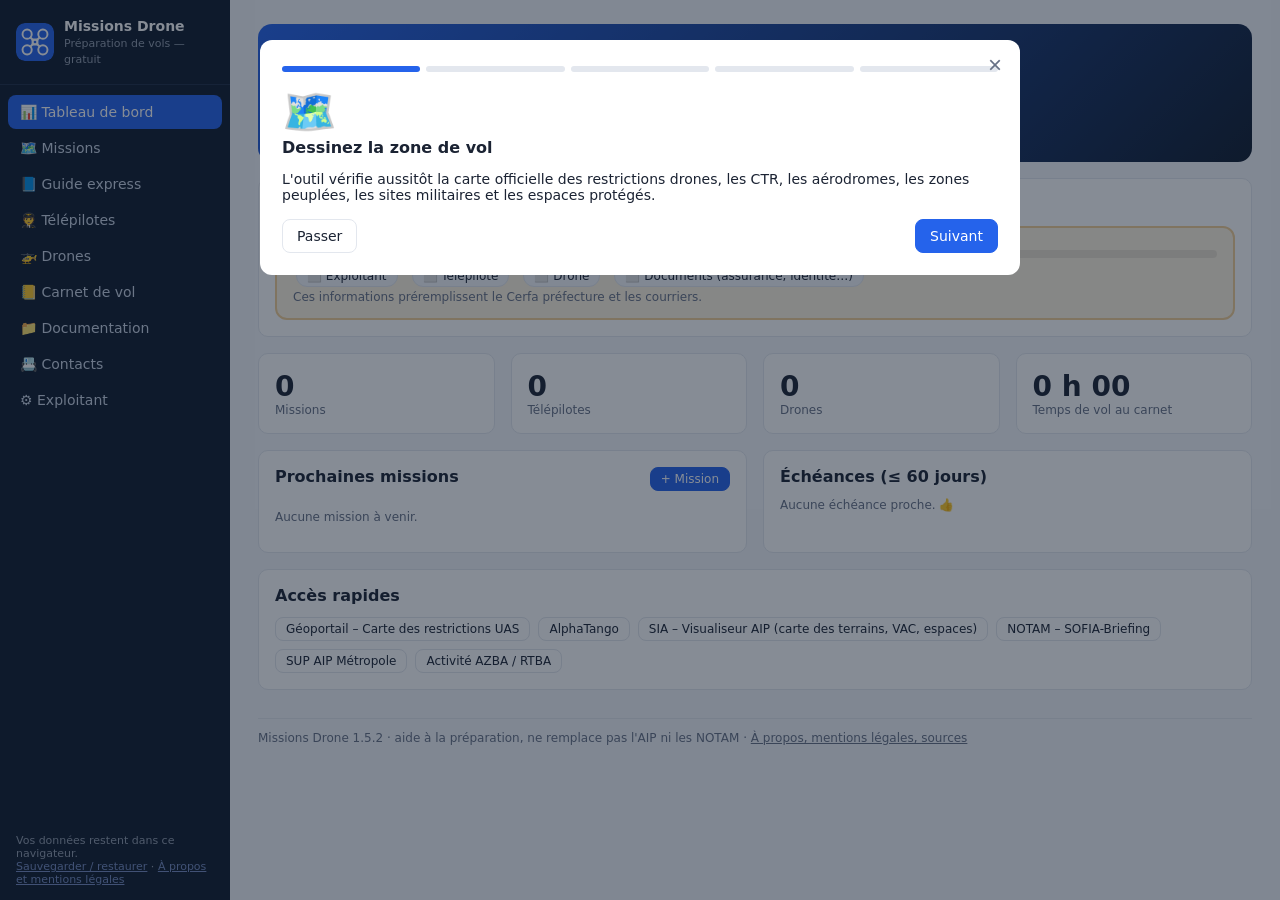
<file: index.html>
<!doctype html>
<html lang="fr">
<head>
<meta charset="utf-8">
<meta name="viewport" content="width=device-width, initial-scale=1, viewport-fit=cover">
<title>Missions Drone – Préparation de vols drone gratuite</title>
<meta name="description" content="Préparez vos vols de drone gratuitement : zones de restriction, CTR, contraintes réglementaires, déclaration préfecture Cerfa 15476*04 préremplie, courriers aux organismes, carnet de vol.">
<meta name="theme-color" content="#2563eb">
<meta property="og:title" content="Missions Drone – Préparation de vols drone gratuite">
<meta property="og:description" content="Contraintes réglementaires, CTR, Cerfa préfecture prérempli et courriers aux organismes, sans abonnement.">
<meta property="og:image" content="icons/icon-512.png">
<meta property="og:type" content="website">
<meta property="og:url" content="https://missionsdrone.com/">
<link rel="canonical" href="https://missionsdrone.com/">
<link rel="icon" href="icons/icon.svg" type="image/svg+xml">
<link rel="apple-touch-icon" href="icons/icon-192.png">
<link rel="manifest" href="manifest.webmanifest">
<link rel="stylesheet" href="lib/leaflet/leaflet.css">
<link rel="stylesheet" href="lib/geoman/leaflet-geoman.css">
<link rel="stylesheet" href="css/style.css">
</head>
<body>
<a class="skip" href="#view">Aller au contenu</a>
<aside class="sidebar" aria-label="Navigation principale">
  <div class="brand"><img class="logo" src="icons/icon.svg" alt=""><div><b data-app-name>Missions Drone</b><small>Préparation de vols — gratuit</small></div></div>
  <nav id="nav">
    <a href="#/dashboard" data-route="dashboard">📊 Tableau de bord</a>
    <a href="#/missions" data-route="missions">🗺️ Missions</a>
    <a href="#/guide" data-route="guide">📘 Guide express</a>
    <a href="#/pilots" data-route="pilots">🧑‍✈️ Télépilotes</a>
    <a href="#/drones" data-route="drones">🚁 Drones</a>
    <a href="#/logbook" data-route="logbook">📒 Carnet de vol</a>
    <a href="#/docs" data-route="docs">📁 Documentation</a>
    <a href="#/contacts" data-route="contacts">📇 Contacts</a>
    <a href="#/settings" data-route="settings">⚙️ Exploitant</a>
  </nav>
  <div class="sidebar-foot">Vos données restent dans ce navigateur.<br><a href="#/settings">Sauvegarder / restaurer</a> · <a href="#/about">À propos et mentions légales</a></div>
</aside>
<button class="menu-btn" id="menuBtn" aria-label="Ouvrir le menu">☰</button>
<main id="view" tabindex="-1"></main>
<div id="modal" class="modal hidden" role="dialog" aria-modal="true"><div class="modal-box"><button class="modal-close" id="modalClose" aria-label="Fermer">×</button><div id="modalBody"></div></div></div>
<div id="toast" class="toast hidden" role="status" aria-live="polite"></div>
<noscript><p style="padding:20px">Ce site nécessite JavaScript.</p></noscript>

<script src="lib/leaflet/leaflet.js"></script>
<script src="lib/geoman/leaflet-geoman.js"></script>
<script src="lib/turf.min.js"></script>
<script src="lib/pdf-lib.min.js"></script>
<script src="js/config.js"></script>
<script src="js/store.js"></script>
<script src="js/ui.js"></script>
<script src="js/fleet.js"></script>
<script src="js/regulation.js"></script>
<script src="js/documents.js"></script>
<script src="js/cerfa.js"></script>
<script src="js/mission.js"></script>
<script src="js/logbook.js"></script>
<script src="js/guide.js"></script>
<script src="js/about.js"></script>
<script src="js/onboarding.js"></script>
<script src="js/app.js"></script>
</body>
</html>
</file>
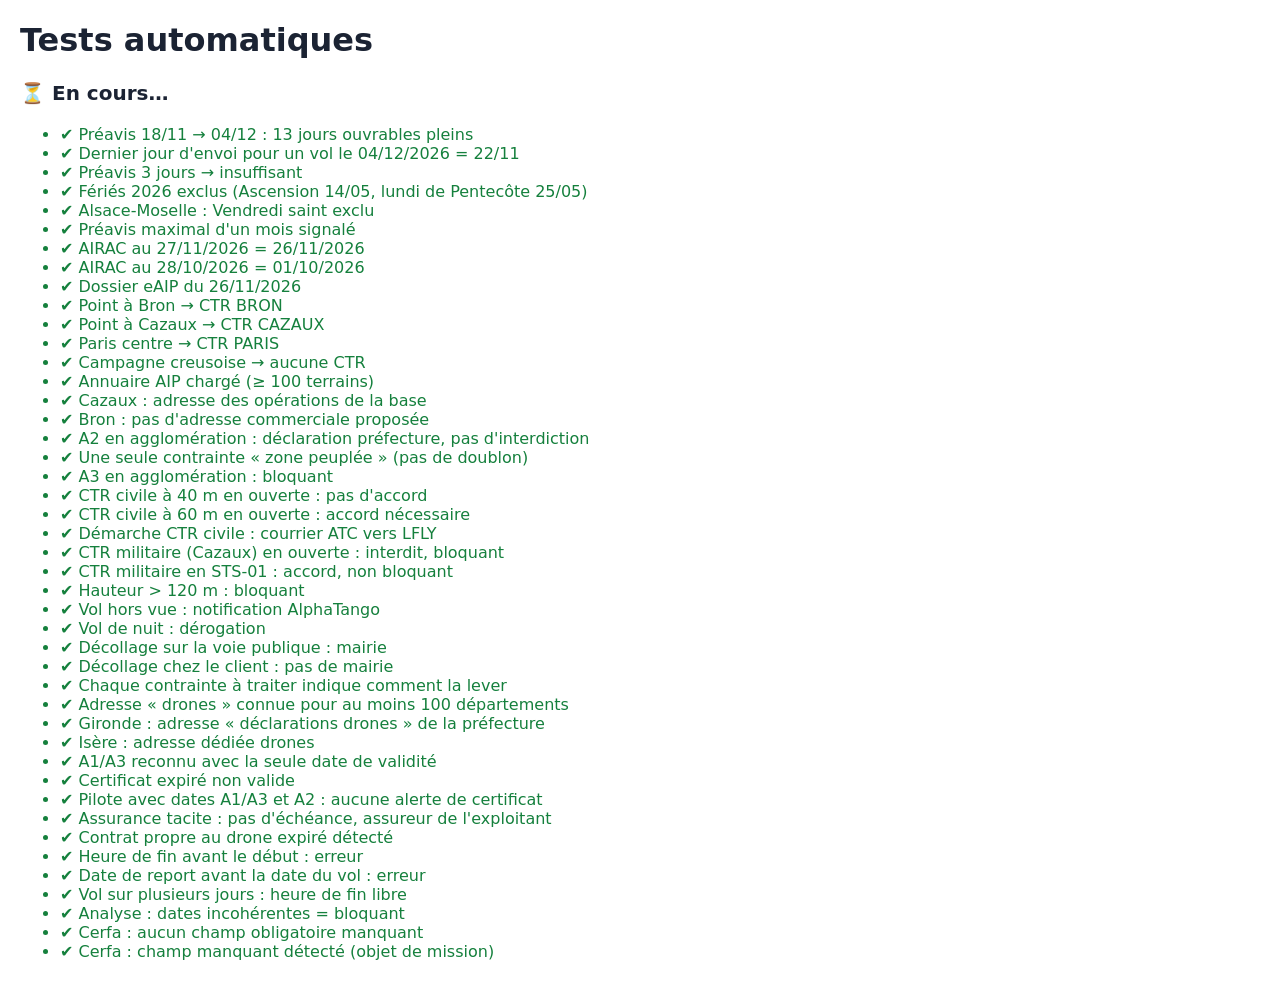
<file: tests.html>
<!doctype html>
<html lang="fr"><head><meta charset="utf-8"><meta name="viewport" content="width=device-width, initial-scale=1"><title>Tests – logique réglementaire</title>
<meta name="robots" content="noindex">
<style>body{font-family:system-ui,sans-serif;margin:20px;background:#fff;color:#1b2333}li.ok{color:#15803d}li.ko{color:#b91c1c;font-weight:600}#sum{font-size:20px;font-weight:700}</style></head>
<body><h1>Tests automatiques</h1><p id="sum">⏳ En cours…</p><ul id="out"></ul>
<div id="view" hidden></div><div id="modal" hidden><div id="modalBody"></div></div><div id="toast" hidden></div>
<script src="lib/turf.min.js"></script><script src="lib/pdf-lib.min.js"></script>
<script>window.OSD_STORE_KEY = 'osd-tests';</script>
<script src="js/config.js"></script><script src="js/store.js"></script><script src="js/ui.js"></script><script src="js/fleet.js"></script>
<script src="js/regulation.js"></script><script src="js/documents.js"></script><script src="js/cerfa.js"></script><script src="js/logbook.js"></script>
<script>
(async () => {
  const out = document.getElementById('out'); let ok = 0, ko = 0;
  const t = (name, cond, info = '') => { const li = document.createElement('li'); li.className = cond ? 'ok' : 'ko'; li.textContent = (cond ? '✔ ' : '✘ ') + name + (cond ? '' : ' — ' + info); out.appendChild(li); cond ? ok++ : ko++; };
  await Promise.all([Regulation.aipReady, Regulation.ctrReady, Regulation.prefReady]);

  // Préavis : 10 jours ouvrables pleins (hors dimanches et fériés, sans le jour d'envoi ni le 1er jour de vol)
  let n = Regulation.notice('2026-12-04', '69', '2026-11-18');
  t('Préavis 18/11 → 04/12 : 13 jours ouvrables pleins', n.full === 13, JSON.stringify(n));
  t('Dernier jour d\'envoi pour un vol le 04/12/2026 = 22/11', n.latest === '2026-11-22', n.latest);
  n = Regulation.notice('2026-11-21', '69', '2026-11-18');
  t('Préavis 3 jours → insuffisant', n.ok === false && n.full === 2, JSON.stringify(n));
  n = Regulation.notice('2026-05-26', '69', '2026-05-11');
  t('Fériés 2026 exclus (Ascension 14/05, lundi de Pentecôte 25/05)', n.full === 10, JSON.stringify(n));
  n = Regulation.notice('2026-04-10', '67', '2026-03-31');
  t('Alsace-Moselle : Vendredi saint exclu', n.full === 6, JSON.stringify(n));
  t('Préavis maximal d\'un mois signalé', Regulation.notice('2027-02-01', '69', '2026-11-18').tooEarly === true);

  // Cycles AIRAC
  t('AIRAC au 27/11/2026 = 26/11/2026', Regulation.airac(new Date(2026, 10, 27)).iso === '2026-11-26');
  t('AIRAC au 28/10/2026 = 01/10/2026', Regulation.airac(new Date(2026, 9, 28)).iso === '2026-10-01');
  t('Dossier eAIP du 26/11/2026', Regulation.airac(new Date(2026, 10, 27)).folder === 'eAIP_26_NOV_2026');

  // CTR issues de l'AIP
  const at = (lon, lat) => Regulation.ctrsAt(turf.circle([lon, lat], 0.05)).map(f => f.properties.name);
  t('Point à Bron → CTR BRON', at(4.93, 45.715).includes('CTR BRON'), at(4.93, 45.715));
  t('Point à Cazaux → CTR CAZAUX', at(-1.10, 44.50).includes('CTR CAZAUX'), at(-1.10, 44.50));
  t('Paris centre → CTR PARIS', at(2.35, 48.85).some(n => /PARIS/.test(n)), at(2.35, 48.85));
  t('Campagne creusoise → aucune CTR', at(2.0, 46.1).length === 0, at(2.0, 46.1));
  t('Annuaire AIP chargé (≥ 100 terrains)', Object.keys(Regulation.AIPDIR().aerodromes).length >= 100);
  t('Cazaux : adresse des opérations de la base', (Regulation.aipInfo('LFBC') || {}).bestEmail === 'ba120.dv.fct@intradef.gouv.fr');
  t('Bron : pas d\'adresse commerciale proposée', !(Regulation.aipInfo('LFLY') || {}).bestEmail);

  // Règles par scénario
  const agglo = [{ properties: { limite: 'Vol interdit *', remarque: 'Évolution interdite en espace public en agglomération sauf conformément à l\'arrêté Espace.' } }];
  const run = (m, extra = {}) => Regulation.buildConstraints(Object.assign({ date: '2026-12-20', maxHeight: 40, vlos: 'VLOS', takeoff: 'client', zone: turf.circle([2.0, 46.1], 0.05) }, m), Object.assign({ restrictions: [], sensitive: [], commune: { codeDepartement: '23' } }, extra));
  const has = (C, re, lvl) => C.some(c => re.test(c.title) && (!lvl || c.level === lvl));
  let C = run({ category: 'A2' }, { restrictions: agglo });
  t('A2 en agglomération : déclaration préfecture, pas d\'interdiction', has(C, /Zone peuplée/) && !has(C, /A2/, 'bad'));
  t('Une seule contrainte « zone peuplée » (pas de doublon)', C.filter(c => /agglom|peuplée/i.test(c.title)).length === 1, C.map(c => c.title));
  C = run({ category: 'A3' }, { restrictions: agglo });
  t('A3 en agglomération : bloquant', C.some(c => /A3 incompatible/.test(c.title) && c.blocking));
  C = run({ category: 'A2', maxHeight: 40, zone: turf.circle([4.93, 45.715], 0.05) });
  t('CTR civile à 40 m en ouverte : pas d\'accord', has(C, /CTR BRON : vol possible/, 'info'));
  C = run({ category: 'A2', maxHeight: 60, zone: turf.circle([4.93, 45.715], 0.05) });
  t('CTR civile à 60 m en ouverte : accord nécessaire', has(C, /CTR BRON : accord/, 'warn'));
  t('Démarche CTR civile : courrier ATC vers LFLY', C.some(c => c.actions.some(a => a.template === 'atc' && a.target && a.target.icao === 'LFLY')));
  C = run({ category: 'A2', maxHeight: 20, zone: turf.circle([-1.10, 44.50], 0.05) });
  t('CTR militaire (Cazaux) en ouverte : interdit, bloquant', C.some(c => /CAZAUX/.test(c.title) && c.level === 'bad' && c.blocking));
  C = run({ category: 'STS-01', maxHeight: 20, zone: turf.circle([-1.10, 44.50], 0.05) });
  t('CTR militaire en STS-01 : accord, non bloquant', C.some(c => /CAZAUX/.test(c.title) && c.level === 'warn') && !C.some(c => c.blocking));
  C = run({ category: 'A2', maxHeight: 150 });
  t('Hauteur > 120 m : bloquant', has(C, /120 m/, 'bad'));
  C = run({ category: 'A2', vlos: 'BVLOS' });
  t('Vol hors vue : notification AlphaTango', has(C, /hors vue/, 'warn'));
  C = run({ category: 'A2', startTime: '19:00', endTime: '20:00' }, { weather: { daily: { sunrise: ['2026-12-20T08:30'], sunset: ['2026-12-20T17:00'] } } });
  t('Vol de nuit : dérogation', has(C, /nuit/, 'bad'));
  C = run({ category: 'A2', takeoff: 'public' }, { restrictions: agglo });
  t('Décollage sur la voie publique : mairie', C.some(c => c.actions.some(a => a.template === 'mairie')));
  C = run({ category: 'A2', takeoff: 'client' }, { restrictions: agglo });
  t('Décollage chez le client : pas de mairie', !C.some(c => c.actions.some(a => a.template === 'mairie')));
  t('Chaque contrainte à traiter indique comment la lever', run({ category: 'A2', maxHeight: 60, zone: turf.circle([4.93, 45.715], 0.05) }, { restrictions: agglo }).filter(c => c.level === 'bad' || c.level === 'warn').every(c => c.fix));

  // Annuaire des préfectures (liste DGAC)
  t('Adresse « drones » connue pour au moins 100 départements', Object.values(Regulation.PREFS ? Regulation.PREFS().departements : {}).filter(x => x.email).length >= 100);
  t('Gironde : adresse « déclarations drones » de la préfecture', (Regulation.prefDrone('33') || {}).email === 'pref-declaration-drones@gironde.gouv.fr');
  t('Isère : adresse dédiée drones', (Regulation.prefDrone('38') || {}).email === 'pref-declaration-drones@isere.gouv.fr');

  // Certificats détectés par leur date de validité (sans n° d'attestation)
  t('A1/A3 reconnu avec la seule date de validité', Fleet.certs({ a1a3Exp: '2031-01-25' }).a1a3Ok);
  t('Certificat expiré non valide', !Fleet.certs({ a2Exp: '2020-01-01' }).a2Ok);
  const pil = Store.upsert('pilots', { firstName: 'T', lastName: 'P', a1a3Exp: '2031-01-25', a2Exp: '2031-03-05' });
  C = run({ category: 'A2', pilotId: pil.id }, { pilot: pil });
  t('Pilote avec dates A1/A3 et A2 : aucune alerte de certificat', !C.some(c => /A1\/A3 manquante|A2 manquant/.test(c.title)), C.map(c => c.title));
  // Assurance à reconduction tacite
  Store.setOperator({ insurer: 'AXA', insuranceTacit: true });
  t('Assurance tacite : pas d\'échéance, assureur de l\'exploitant', Fleet.insurance({}).insurer === 'AXA' && !Fleet.insurance({}).exp);
  t('Contrat propre au drone expiré détecté', Fleet.insurance({ ownInsurance: true, insurer: 'X', insuranceExp: '2020-01-01' }).exp === '2020-01-01');
  // Dates incohérentes
  t('Heure de fin avant le début : erreur', Regulation.whenErrors({ date: '2026-12-01', startTime: '10:00', endTime: '09:00' }).length === 1);
  t('Date de report avant la date du vol : erreur', Regulation.whenErrors({ date: '2026-12-10', altDate: '2026-12-01' }).length === 1);
  t('Vol sur plusieurs jours : heure de fin libre', Regulation.whenErrors({ date: '2026-12-01', endDate: '2026-12-03', startTime: '10:00', endTime: '09:00' }).length === 0);
  t('Analyse : dates incohérentes = bloquant', run({ category: 'A2', startTime: '11:00', endTime: '10:00' }).some(c => /incohérents/.test(c.title) && c.blocking));

  // Cerfa officiel
  Store.setOperator({ legalType: 'morale', company: 'Test SARL', siret: '1', address: 'a', zip: '69000', city: 'Lyon', email: 'a@b.c', mobile: '06', managerLastName: 'N', managerFirstName: 'P', managerBirth: 'x', managerRole: 'Gérant', managerAddress: 'a', managerEmail: 'a@b.c', insurer: 'X' });
  const p = Store.upsert('pilots', { firstName: 'A', lastName: 'B', phone: '06', email: 'p@b.c', birthDate: '1990-01-01', birthPlace: 'Lyon', address: 'a', independent: 'Oui' });
  const d = Store.upsert('drones', { maker: 'M', model: 'X', serial: 'S', mtom: 500, classMark: 'C1' });
  const m = { category: 'A1', date: '2026-12-20', startTime: '10:00', endTime: '11:00', purpose: 'test', client: 'c', address: '1 rue X 69000 Lyon', maxHeight: 50, maxDistance: 100, hoursReason: 'r', siteDescription: 'd', pilotId: p.id, droneId: d.id, zone: turf.circle([4.85, 45.75], 0.05), analysis: { restrictions: [agglo[0].properties] } };
  const ctx = { commune: { nom: 'Lyon', codeDepartement: '69', codesPostaux: ['69000'] }, restrictions: agglo };
  t('Cerfa : aucun champ obligatoire manquant', Cerfa.build(m, ctx).missing.length === 0, JSON.stringify(Cerfa.build(m, ctx).missing));
  t('Cerfa : champ manquant détecté (objet de mission)', Cerfa.build({ ...m, purpose: '' }, ctx).missing.some(x => /Objet/.test(x.label)));
  const pdf = await PDFLib.PDFDocument.load(await (await Cerfa.fillPdf(m, ctx)).arrayBuffer());
  const f = pdf.getForm();
  t('PDF : raison sociale remplie', f.getTextField('Raison sociale ou dénomination').getText() === 'Test SARL');
  t('PDF : sous-catégorie A1 cochée', f.getCheckBox('Souscatégorie A1').isChecked());
  t('PDF : « en agglomération » coché', f.getCheckBox('Site n 1').isChecked());
  t('PDF : masse en kg (0,5)', f.getTextField('Texte64').getText() === '0,5');
  // Signature apposée sur le Cerfa
  const sc = document.createElement('canvas'); sc.width = 200; sc.height = 60; const sg = sc.getContext('2d'); sg.strokeStyle = '#0b1f4d'; sg.lineWidth = 3; sg.beginPath(); sg.moveTo(10, 40); sg.bezierCurveTo(60, 0, 120, 60, 190, 20); sg.stroke();
  Store.setOperator(Object.assign({}, Store.operator(), { signatureImg: sc.toDataURL('image/png') }));
  const withSig = await Cerfa.fillPdf(m, ctx), noSig = await Cerfa.fillPdf(m, ctx, { sign: false });
  t('Cerfa : signature apposée (PDF contient l\'image)', withSig.size > noSig.size + 500, withSig.size + ' vs ' + noSig.size);
  const flat = await PDFLib.PDFDocument.load(await (await Cerfa.fillPdf(m, ctx, { flatten: true })).arrayBuffer());
  t('Cerfa aplati pour le dossier unique (plus de champs modifiables)', flat.getForm().getFields().length === 0);
  localStorage.removeItem('osd-tests');

  document.getElementById('sum').textContent = ko ? `❌ ${ko} échec(s), ${ok} réussite(s)` : `✅ ${ok} tests réussis`;
  document.title = ko ? 'ÉCHEC' : 'OK';
})().catch(e => { document.getElementById('sum').textContent = '❌ Erreur : ' + e.message; console.error(e); });
</script></body></html>
</file>
<file: lib/leaflet/leaflet.css>
.leaflet-image-layer,.leaflet-layer,.leaflet-marker-icon,.leaflet-marker-shadow,.leaflet-pane,.leaflet-pane>canvas,.leaflet-pane>svg,.leaflet-tile,.leaflet-tile-container,.leaflet-zoom-box{position:absolute;left:0;top:0}.leaflet-container{overflow:hidden}.leaflet-marker-icon,.leaflet-marker-shadow,.leaflet-tile{-webkit-user-select:none;-moz-user-select:none;user-select:none;-webkit-user-drag:none}.leaflet-tile::selection{background:0 0}.leaflet-safari .leaflet-tile{image-rendering:-webkit-optimize-contrast}.leaflet-safari .leaflet-tile-container{width:1600px;height:1600px;-webkit-transform-origin:0 0}.leaflet-marker-icon,.leaflet-marker-shadow{display:block}.leaflet-container .leaflet-overlay-pane svg{max-width:none!important;max-height:none!important}.leaflet-container .leaflet-marker-pane img,.leaflet-container .leaflet-shadow-pane img,.leaflet-container .leaflet-tile,.leaflet-container .leaflet-tile-pane img,.leaflet-container img.leaflet-image-layer{max-width:none!important;max-height:none!important;width:auto;padding:0}.leaflet-container img.leaflet-tile{mix-blend-mode:plus-lighter}.leaflet-container.leaflet-touch-zoom{-ms-touch-action:pan-x pan-y;touch-action:pan-x pan-y}.leaflet-container.leaflet-touch-drag{-ms-touch-action:pinch-zoom;touch-action:none;touch-action:pinch-zoom}.leaflet-container.leaflet-touch-drag.leaflet-touch-zoom{-ms-touch-action:none;touch-action:none}.leaflet-container{-webkit-tap-highlight-color:transparent}.leaflet-container a{-webkit-tap-highlight-color:rgba(51,181,229,.4)}.leaflet-tile{filter:inherit;visibility:hidden}.leaflet-tile-loaded{visibility:inherit}.leaflet-zoom-box{width:0;height:0;-moz-box-sizing:border-box;box-sizing:border-box;z-index:800}.leaflet-overlay-pane svg{-moz-user-select:none}.leaflet-pane{z-index:400}.leaflet-tile-pane{z-index:200}.leaflet-overlay-pane{z-index:400}.leaflet-shadow-pane{z-index:500}.leaflet-marker-pane{z-index:600}.leaflet-tooltip-pane{z-index:650}.leaflet-popup-pane{z-index:700}.leaflet-map-pane canvas{z-index:100}.leaflet-map-pane svg{z-index:200}.leaflet-vml-shape{width:1px;height:1px}.lvml{behavior:url(#default#VML);display:inline-block;position:absolute}.leaflet-control{position:relative;z-index:800;pointer-events:visiblePainted;pointer-events:auto}.leaflet-bottom,.leaflet-top{position:absolute;z-index:1000;pointer-events:none}.leaflet-top{top:0}.leaflet-right{right:0}.leaflet-bottom{bottom:0}.leaflet-left{left:0}.leaflet-control{float:left;clear:both}.leaflet-right .leaflet-control{float:right}.leaflet-top .leaflet-control{margin-top:10px}.leaflet-bottom .leaflet-control{margin-bottom:10px}.leaflet-left .leaflet-control{margin-left:10px}.leaflet-right .leaflet-control{margin-right:10px}.leaflet-fade-anim .leaflet-popup{opacity:0;-webkit-transition:opacity .2s linear;-moz-transition:opacity .2s linear;transition:opacity .2s linear}.leaflet-fade-anim .leaflet-map-pane .leaflet-popup{opacity:1}.leaflet-zoom-animated{-webkit-transform-origin:0 0;-ms-transform-origin:0 0;transform-origin:0 0}svg.leaflet-zoom-animated{will-change:transform}.leaflet-zoom-anim .leaflet-zoom-animated{-webkit-transition:-webkit-transform .25s cubic-bezier(0,0,.25,1);-moz-transition:-moz-transform .25s cubic-bezier(0,0,.25,1);transition:transform .25s cubic-bezier(0,0,.25,1)}.leaflet-pan-anim .leaflet-tile,.leaflet-zoom-anim .leaflet-tile{-webkit-transition:none;-moz-transition:none;transition:none}.leaflet-zoom-anim .leaflet-zoom-hide{visibility:hidden}.leaflet-interactive{cursor:pointer}.leaflet-grab{cursor:-webkit-grab;cursor:-moz-grab;cursor:grab}.leaflet-crosshair,.leaflet-crosshair .leaflet-interactive{cursor:crosshair}.leaflet-control,.leaflet-popup-pane{cursor:auto}.leaflet-dragging .leaflet-grab,.leaflet-dragging .leaflet-grab .leaflet-interactive,.leaflet-dragging .leaflet-marker-draggable{cursor:move;cursor:-webkit-grabbing;cursor:-moz-grabbing;cursor:grabbing}.leaflet-image-layer,.leaflet-marker-icon,.leaflet-marker-shadow,.leaflet-pane>svg path,.leaflet-tile-container{pointer-events:none}.leaflet-image-layer.leaflet-interactive,.leaflet-marker-icon.leaflet-interactive,.leaflet-pane>svg path.leaflet-interactive,svg.leaflet-image-layer.leaflet-interactive path{pointer-events:visiblePainted;pointer-events:auto}.leaflet-container{background:#ddd;outline-offset:1px}.leaflet-container a{color:#0078a8}.leaflet-zoom-box{border:2px dotted #38f;background:rgba(255,255,255,.5)}.leaflet-container{font-family:"Helvetica Neue",Arial,Helvetica,sans-serif;font-size:12px;font-size:.75rem;line-height:1.5}.leaflet-bar{box-shadow:0 1px 5px rgba(0,0,0,.65);border-radius:4px}.leaflet-bar a{background-color:#fff;border-bottom:1px solid #ccc;width:26px;height:26px;line-height:26px;display:block;text-align:center;text-decoration:none;color:#000}.leaflet-bar a,.leaflet-control-layers-toggle{background-position:50% 50%;background-repeat:no-repeat;display:block}.leaflet-bar a:focus,.leaflet-bar a:hover{background-color:#f4f4f4}.leaflet-bar a:first-child{border-top-left-radius:4px;border-top-right-radius:4px}.leaflet-bar a:last-child{border-bottom-left-radius:4px;border-bottom-right-radius:4px;border-bottom:none}.leaflet-bar a.leaflet-disabled{cursor:default;background-color:#f4f4f4;color:#bbb}.leaflet-touch .leaflet-bar a{width:30px;height:30px;line-height:30px}.leaflet-touch .leaflet-bar a:first-child{border-top-left-radius:2px;border-top-right-radius:2px}.leaflet-touch .leaflet-bar a:last-child{border-bottom-left-radius:2px;border-bottom-right-radius:2px}.leaflet-control-zoom-in,.leaflet-control-zoom-out{font:bold 18px 'Lucida Console',Monaco,monospace;text-indent:1px}.leaflet-touch .leaflet-control-zoom-in,.leaflet-touch .leaflet-control-zoom-out{font-size:22px}.leaflet-control-layers{box-shadow:0 1px 5px rgba(0,0,0,.4);background:#fff;border-radius:5px}.leaflet-control-layers-toggle{background-image:url(images/layers.png);width:36px;height:36px}.leaflet-retina .leaflet-control-layers-toggle{background-image:url(images/layers-2x.png);background-size:26px 26px}.leaflet-touch .leaflet-control-layers-toggle{width:44px;height:44px}.leaflet-control-layers .leaflet-control-layers-list,.leaflet-control-layers-expanded .leaflet-control-layers-toggle{display:none}.leaflet-control-layers-expanded .leaflet-control-layers-list{display:block;position:relative}.leaflet-control-layers-expanded{padding:6px 10px 6px 6px;color:#333;background:#fff}.leaflet-control-layers-scrollbar{overflow-y:scroll;overflow-x:hidden;padding-right:5px}.leaflet-control-layers-selector{margin-top:2px;position:relative;top:1px}.leaflet-control-layers label{display:block;font-size:13px;font-size:1.08333em}.leaflet-control-layers-separator{height:0;border-top:1px solid #ddd;margin:5px -10px 5px -6px}.leaflet-default-icon-path{background-image:url(images/marker-icon.png)}.leaflet-container .leaflet-control-attribution{background:#fff;background:rgba(255,255,255,.8);margin:0}.leaflet-control-attribution,.leaflet-control-scale-line{padding:0 5px;color:#333;line-height:1.4}.leaflet-control-attribution a{text-decoration:none}.leaflet-control-attribution a:focus,.leaflet-control-attribution a:hover{text-decoration:underline}.leaflet-attribution-flag{display:inline!important;vertical-align:baseline!important;width:1em;height:.6669em}.leaflet-left .leaflet-control-scale{margin-left:5px}.leaflet-bottom .leaflet-control-scale{margin-bottom:5px}.leaflet-control-scale-line{border:2px solid #777;border-top:none;line-height:1.1;padding:2px 5px 1px;white-space:nowrap;-moz-box-sizing:border-box;box-sizing:border-box;background:rgba(255,255,255,.8);text-shadow:1px 1px #fff}.leaflet-control-scale-line:not(:first-child){border-top:2px solid #777;border-bottom:none;margin-top:-2px}.leaflet-control-scale-line:not(:first-child):not(:last-child){border-bottom:2px solid #777}.leaflet-touch .leaflet-bar,.leaflet-touch .leaflet-control-attribution,.leaflet-touch .leaflet-control-layers{box-shadow:none}.leaflet-touch .leaflet-bar,.leaflet-touch .leaflet-control-layers{border:2px solid rgba(0,0,0,.2);background-clip:padding-box}.leaflet-popup{position:absolute;text-align:center;margin-bottom:20px}.leaflet-popup-content-wrapper{padding:1px;text-align:left;border-radius:12px}.leaflet-popup-content{margin:13px 24px 13px 20px;line-height:1.3;font-size:13px;font-size:1.08333em;min-height:1px}.leaflet-popup-content p{margin:17px 0;margin:1.3em 0}.leaflet-popup-tip-container{width:40px;height:20px;position:absolute;left:50%;margin-top:-1px;margin-left:-20px;overflow:hidden;pointer-events:none}.leaflet-popup-tip{width:17px;height:17px;padding:1px;margin:-10px auto 0;pointer-events:auto;-webkit-transform:rotate(45deg);-moz-transform:rotate(45deg);-ms-transform:rotate(45deg);transform:rotate(45deg)}.leaflet-popup-content-wrapper,.leaflet-popup-tip{background:#fff;color:#333;box-shadow:0 3px 14px rgba(0,0,0,.4)}.leaflet-container a.leaflet-popup-close-button{position:absolute;top:0;right:0;border:none;text-align:center;width:24px;height:24px;font:16px/24px Tahoma,Verdana,sans-serif;color:#757575;text-decoration:none;background:0 0}.leaflet-container a.leaflet-popup-close-button:focus,.leaflet-container a.leaflet-popup-close-button:hover{color:#585858}.leaflet-popup-scrolled{overflow:auto}.leaflet-oldie .leaflet-popup-content-wrapper{-ms-zoom:1}.leaflet-oldie .leaflet-popup-tip{width:24px;margin:0 auto}.leaflet-oldie .leaflet-control-layers,.leaflet-oldie .leaflet-control-zoom,.leaflet-oldie .leaflet-popup-content-wrapper,.leaflet-oldie .leaflet-popup-tip{border:1px solid #999}.leaflet-div-icon{background:#fff;border:1px solid #666}.leaflet-tooltip{position:absolute;padding:6px;background-color:#fff;border:1px solid #fff;border-radius:3px;color:#222;white-space:nowrap;-webkit-user-select:none;-moz-user-select:none;-ms-user-select:none;user-select:none;pointer-events:none;box-shadow:0 1px 3px rgba(0,0,0,.4)}.leaflet-tooltip.leaflet-interactive{cursor:pointer;pointer-events:auto}.leaflet-tooltip-bottom:before,.leaflet-tooltip-left:before,.leaflet-tooltip-right:before,.leaflet-tooltip-top:before{position:absolute;pointer-events:none;border:6px solid transparent;background:0 0;content:""}.leaflet-tooltip-bottom{margin-top:6px}.leaflet-tooltip-top{margin-top:-6px}.leaflet-tooltip-bottom:before,.leaflet-tooltip-top:before{left:50%;margin-left:-6px}.leaflet-tooltip-top:before{bottom:0;margin-bottom:-12px;border-top-color:#fff}.leaflet-tooltip-bottom:before{top:0;margin-top:-12px;margin-left:-6px;border-bottom-color:#fff}.leaflet-tooltip-left{margin-left:-6px}.leaflet-tooltip-right{margin-left:6px}.leaflet-tooltip-left:before,.leaflet-tooltip-right:before{top:50%;margin-top:-6px}.leaflet-tooltip-left:before{right:0;margin-right:-12px;border-left-color:#fff}.leaflet-tooltip-right:before{left:0;margin-left:-12px;border-right-color:#fff}@media print{.leaflet-control{-webkit-print-color-adjust:exact;print-color-adjust:exact}}
</file>
<file: lib/geoman/leaflet-geoman.css>
.marker-icon{background-color:#fff;border:1px solid #3388ff;border-radius:50%;margin:-8px 0 0 -8px!important;width:14px!important;height:14px!important;outline:0;transition:opacity ease .3s}.marker-icon-middle{opacity:.7;margin:-6px 0 0 -6px!important;width:10px!important;height:10px!important}.leaflet-pm-draggable{cursor:move!important}.cursor-marker{cursor:crosshair;pointer-events:none;opacity:0}.cursor-marker.visible{opacity:1!important}.geoman-draw-cursor{cursor:crosshair}.rect-style-marker,.rect-start-marker{opacity:0}.rect-style-marker.visible,.rect-start-marker.visible{opacity:1!important}.vertexmarker-disabled{opacity:.7}.pm-text-marker{width:0;height:0}.pm-textarea{background-color:#fff;color:#000;resize:none;border:none;outline:0;cursor:pointer;border-radius:3px;padding-left:7px;padding-bottom:0;padding-top:4px}.leaflet-pm-draggable .pm-textarea{cursor:move}.pm-textarea:focus,.pm-textarea:focus-within,.pm-textarea:focus-visible,.pm-textarea:active{border:2px solid #000;outline:0}.pm-textarea.pm-disabled{border:none;user-select:none}.pm-textarea.pm-hasfocus{cursor:auto}.leaflet-pm-toolbar .leaflet-buttons-control-button{padding:5px;box-sizing:border-box;position:relative;z-index:3}.leaflet-pm-toolbar .leaflet-pm-actions-container a.leaflet-pm-action:first-child:not(.pos-right),.leaflet-pm-toolbar .leaflet-pm-actions-container a.leaflet-pm-action:last-child.pos-right{border-radius:0}.leaflet-pm-toolbar .button-container a.leaflet-buttons-control-button{border-radius:0}.leaflet-pm-toolbar .button-container:last-child a.leaflet-buttons-control-button{border-radius:0 0 2px 2px}.leaflet-pm-toolbar .button-container:first-child a.leaflet-buttons-control-button{border-radius:2px 2px 0 0}.leaflet-pm-toolbar .button-container:last-child a.leaflet-buttons-control-button{border-bottom:none}.leaflet-pm-toolbar .control-fa-icon{font-size:19px;line-height:24px}.leaflet-pm-toolbar .control-icon{width:100%;height:100%;box-sizing:border-box;background-size:contain;background-repeat:no-repeat;background-position:center center}.leaflet-pm-toolbar .leaflet-pm-icon-marker{background-image:url('data:image/svg+xml,<?xml version="1.0" encoding="UTF-8"?>%0A<svg width="24px" height="24px" viewBox="0 0 24 24" version="1.1" xmlns="http://www.w3.org/2000/svg" xmlns:xlink="http://www.w3.org/1999/xlink">%0A    <!-- Generator: Sketch 52.5 (67469) - http://www.bohemiancoding.com/sketch -->%0A    <title>Atoms/Icons/Tools/Marker</title>%0A    <desc>Created with Sketch.</desc>%0A    <defs>%0A        <path d="M15.5,24.8782959 C15.2909201,24.8772219 15.1744857,24.8467817 14.6590866,24.2354163 C10.2196955,19.4118054 8,15.5014392 8,12.5043177 C8,8.35979746 11.3578644,5 15.5,5 C19.6421356,5 23,8.35979746 23,12.5043177 C23,17 18.2878217,21.9268378 16.3336601,24.2440186 C15.8224622,24.8501802 15.7090799,24.8793699 15.5,24.8782959 Z M15.5,15.5326948 C17.275201,15.5326948 18.7142857,14.1180004 18.7142857,12.3728864 C18.7142857,10.6277723 17.275201,9.21307792 15.5,9.21307792 C13.724799,9.21307792 12.2857143,10.6277723 12.2857143,12.3728864 C12.2857143,14.1180004 13.724799,15.5326948 15.5,15.5326948 Z" id="path-1"></path>%0A    </defs>%0A    <g id="Symbols" stroke="none" stroke-width="1" fill="none" fill-rule="evenodd">%0A        <g id="Atoms/Icons/Tools/Marker" transform="translate(-3.000000, -3.000000)">%0A            <mask id="mask-2" fill="white">%0A                <use xlink:href="%23path-1"></use>%0A            </mask>%0A            <use id="Mask" fill="%235B5B5B" fill-rule="nonzero" xlink:href="%23path-1"></use>%0A        </g>%0A    </g>%0A</svg>')}.leaflet-pm-toolbar .leaflet-pm-icon-polygon{background-image:url('data:image/svg+xml,<svg xmlns="http://www.w3.org/2000/svg" xmlns:xlink="http://www.w3.org/1999/xlink" width="24" height="24" viewBox="0 0 24 24">%0A  <defs>%0A    <path id="polygon-a" d="M19.4206892,9.16509725 C19.1523681,8.66992914 19,8.10275831 19,7.5 C19,5.56700338 20.5670034,4 22.5,4 C24.4329966,4 26,5.56700338 26,7.5 C26,9.26323595 24.6961471,10.7219407 23,10.9645556 L23,19.0354444 C24.6961471,19.2780593 26,20.736764 26,22.5 C26,24.4329966 24.4329966,26 22.5,26 C20.736764,26 19.2780593,24.6961471 19.0354444,23 L10.9645556,23 C10.7219407,24.6961471 9.26323595,26 7.5,26 C5.56700338,26 4,24.4329966 4,22.5 C4,20.5670034 5.56700338,19 7.5,19 C8.10275831,19 8.66992914,19.1523681 9.16509725,19.4206892 L19.4206892,9.16509725 Z M20.8349073,10.5793063 L10.5793108,20.8349027 C10.6086731,20.8890888 10.6366469,20.9441372 10.6631844,21 L19.3368156,21 C19.6825775,20.272154 20.272154,19.6825775 21,19.3368156 L21,10.6631844 C20.9441372,10.6366469 20.8890888,10.6086731 20.8349027,10.5793108 Z M22.5,9 C23.3284271,9 24,8.32842712 24,7.5 C24,6.67157288 23.3284271,6 22.5,6 C21.6715729,6 21,6.67157288 21,7.5 C21,8.32842712 21.6715729,9 22.5,9 Z M22.5,24 C23.3284271,24 24,23.3284271 24,22.5 C24,21.6715729 23.3284271,21 22.5,21 C21.6715729,21 21,21.6715729 21,22.5 C21,23.3284271 21.6715729,24 22.5,24 Z M7.5,24 C8.32842712,24 9,23.3284271 9,22.5 C9,21.6715729 8.32842712,21 7.5,21 C6.67157288,21 6,21.6715729 6,22.5 C6,23.3284271 6.67157288,24 7.5,24 Z"/>%0A  </defs>%0A  <g fill="none" fill-rule="evenodd" transform="translate(-3 -3)">%0A    <mask id="polygon-b" fill="%23fff">%0A      <use xlink:href="%23polygon-a"/>%0A    </mask>%0A    <use fill="%235B5B5B" fill-rule="nonzero" xlink:href="%23polygon-a"/>%0A    <g fill="%235B5B5B" mask="url(%23polygon-b)">%0A      <rect width="30" height="30"/>%0A    </g>%0A  </g>%0A</svg>%0A')}.leaflet-pm-toolbar .leaflet-pm-icon-polyline{background-image:url('data:image/svg+xml,<svg xmlns="http://www.w3.org/2000/svg" xmlns:xlink="http://www.w3.org/1999/xlink" width="24" height="24" viewBox="0 0 24 24">%0A  <defs>%0A    <path id="line-a" d="M9.16509725,19.4206892 L18.4206892,10.1650973 C18.1523681,9.66992914 18,9.10275831 18,8.5 C18,6.56700338 19.5670034,5 21.5,5 C23.4329966,5 25,6.56700338 25,8.5 C25,10.4329966 23.4329966,12 21.5,12 C20.8972417,12 20.3300709,11.8476319 19.8349027,11.5793108 L10.5793108,20.8349027 C10.8476319,21.3300709 11,21.8972417 11,22.5 C11,24.4329966 9.43299662,26 7.5,26 C5.56700338,26 4,24.4329966 4,22.5 C4,20.5670034 5.56700338,19 7.5,19 C8.10275831,19 8.66992914,19.1523681 9.16509725,19.4206892 Z M21.5,10 C22.3284271,10 23,9.32842712 23,8.5 C23,7.67157288 22.3284271,7 21.5,7 C20.6715729,7 20,7.67157288 20,8.5 C20,9.32842712 20.6715729,10 21.5,10 Z M7.5,24 C8.32842712,24 9,23.3284271 9,22.5 C9,21.6715729 8.32842712,21 7.5,21 C6.67157288,21 6,21.6715729 6,22.5 C6,23.3284271 6.67157288,24 7.5,24 Z"/>%0A  </defs>%0A  <g fill="none" fill-rule="evenodd" transform="translate(-3 -3)">%0A    <mask id="line-b" fill="%23fff">%0A      <use xlink:href="%23line-a"/>%0A    </mask>%0A    <use fill="%235B5B5B" fill-rule="nonzero" xlink:href="%23line-a"/>%0A    <g fill="%235B5B5B" mask="url(%23line-b)">%0A      <rect width="30" height="30"/>%0A    </g>%0A  </g>%0A</svg>%0A')}.leaflet-pm-toolbar .leaflet-pm-icon-circle{background-image:url('data:image/svg+xml,<?xml version="1.0" encoding="UTF-8"?>%0A<svg width="24px" height="24px" viewBox="0 0 24 24" version="1.1" xmlns="http://www.w3.org/2000/svg" xmlns:xlink="http://www.w3.org/1999/xlink">%0A    <!-- Generator: Sketch 52.5 (67469) - http://www.bohemiancoding.com/sketch -->%0A    <title>Atoms/Icons/Tools/Circle</title>%0A    <desc>Created with Sketch.</desc>%0A    <defs>%0A        <path d="M18.2897751,6.78602275 C18.8924131,6.29464981 19.661797,6 20.5,6 C22.4329966,6 24,7.56700338 24,9.5 C24,10.338203 23.7053502,11.1075869 23.2139772,11.7102249 C23.719599,12.8712053 24,14.1528571 24,15.5 C24,20.7467051 19.7467051,25 14.5,25 C9.25329488,25 5,20.7467051 5,15.5 C5,10.2532949 9.25329488,6 14.5,6 C15.8471429,6 17.1287947,6.28040098 18.2897751,6.78602275 Z M17.1504228,8.4817586 C16.3263581,8.17039236 15.4330777,8 14.5,8 C10.3578644,8 7,11.3578644 7,15.5 C7,19.6421356 10.3578644,23 14.5,23 C18.6421356,23 22,19.6421356 22,15.5 C22,14.5669223 21.8296076,13.6736419 21.5182414,12.8495772 C21.1960383,12.9473968 20.8541622,13 20.5,13 C18.5670034,13 17,11.4329966 17,9.5 C17,9.14583778 17.0526032,8.80396169 17.1504228,8.4817586 Z M14.5,17 C13.6715729,17 13,16.3284271 13,15.5 C13,14.6715729 13.6715729,14 14.5,14 C15.3284271,14 16,14.6715729 16,15.5 C16,16.3284271 15.3284271,17 14.5,17 Z M20.5,11 C21.3284271,11 22,10.3284271 22,9.5 C22,8.67157288 21.3284271,8 20.5,8 C19.6715729,8 19,8.67157288 19,9.5 C19,10.3284271 19.6715729,11 20.5,11 Z" id="path-1"></path>%0A    </defs>%0A    <g id="Symbols" stroke="none" stroke-width="1" fill="none" fill-rule="evenodd">%0A        <g id="Atoms/Icons/Tools/Circle" transform="translate(-3.000000, -3.000000)">%0A            <mask id="mask-2" fill="white">%0A                <use xlink:href="%23path-1"></use>%0A            </mask>%0A            <use id="Mask" fill="%235B5B5B" fill-rule="nonzero" xlink:href="%23path-1"></use>%0A            <g id="Atoms/Color/Grey" mask="url(%23mask-2)" fill="%235B5B5B">%0A                <rect id="Rectangle" x="0" y="0" width="30" height="30"></rect>%0A            </g>%0A        </g>%0A    </g>%0A</svg>')}.leaflet-pm-toolbar .leaflet-pm-icon-circle-marker{background-image:url('data:image/svg+xml,<?xml version="1.0" encoding="UTF-8"?>%0A%0A<svg viewBox="0 0 100 100" xmlns="http://www.w3.org/2000/svg" stroke="%235B5B5B" stroke-width="8"%0A     fill="none">%0A<circle cx="50" cy="50" r="35"/>%0A  <circle cx="50" cy="50" r="3" fill="%235B5B5B"/>%0A</svg>')}.leaflet-pm-toolbar .leaflet-pm-icon-rectangle{background-image:url('data:image/svg+xml,<svg xmlns="http://www.w3.org/2000/svg" xmlns:xlink="http://www.w3.org/1999/xlink" width="24" height="24" viewBox="0 0 24 24">%0A  <defs>%0A    <path id="rectangle-a" d="M23,10.9645556 L23,19.0354444 C24.6961471,19.2780593 26,20.736764 26,22.5 C26,24.4329966 24.4329966,26 22.5,26 C20.736764,26 19.2780593,24.6961471 19.0354444,23 L10.9645556,23 C10.7219407,24.6961471 9.26323595,26 7.5,26 C5.56700338,26 4,24.4329966 4,22.5 C4,20.736764 5.30385293,19.2780593 7,19.0354444 L7,10.9645556 C5.30385293,10.7219407 4,9.26323595 4,7.5 C4,5.56700338 5.56700338,4 7.5,4 C9.26323595,4 10.7219407,5.30385293 10.9645556,7 L19.0354444,7 C19.2780593,5.30385293 20.736764,4 22.5,4 C24.4329966,4 26,5.56700338 26,7.5 C26,9.26323595 24.6961471,10.7219407 23,10.9645556 Z M21,10.6631844 C20.272154,10.3174225 19.6825775,9.72784598 19.3368156,9 L10.6631844,9 C10.3174225,9.72784598 9.72784598,10.3174225 9,10.6631844 L9,19.3368156 C9.72784598,19.6825775 10.3174225,20.272154 10.6631844,21 L19.3368156,21 C19.6825775,20.272154 20.272154,19.6825775 21,19.3368156 L21,10.6631844 Z M7.5,9 C8.32842712,9 9,8.32842712 9,7.5 C9,6.67157288 8.32842712,6 7.5,6 C6.67157288,6 6,6.67157288 6,7.5 C6,8.32842712 6.67157288,9 7.5,9 Z M22.5,9 C23.3284271,9 24,8.32842712 24,7.5 C24,6.67157288 23.3284271,6 22.5,6 C21.6715729,6 21,6.67157288 21,7.5 C21,8.32842712 21.6715729,9 22.5,9 Z M22.5,24 C23.3284271,24 24,23.3284271 24,22.5 C24,21.6715729 23.3284271,21 22.5,21 C21.6715729,21 21,21.6715729 21,22.5 C21,23.3284271 21.6715729,24 22.5,24 Z M7.5,24 C8.32842712,24 9,23.3284271 9,22.5 C9,21.6715729 8.32842712,21 7.5,21 C6.67157288,21 6,21.6715729 6,22.5 C6,23.3284271 6.67157288,24 7.5,24 Z"/>%0A  </defs>%0A  <g fill="none" fill-rule="evenodd" transform="translate(-3 -3)">%0A    <mask id="rectangle-b" fill="%23fff">%0A      <use xlink:href="%23rectangle-a"/>%0A    </mask>%0A    <use fill="%235B5B5B" fill-rule="nonzero" xlink:href="%23rectangle-a"/>%0A    <g fill="%235B5B5B" mask="url(%23rectangle-b)">%0A      <rect width="30" height="30"/>%0A    </g>%0A  </g>%0A</svg>%0A')}.leaflet-pm-toolbar .leaflet-pm-icon-delete{background-image:url('data:image/svg+xml,<?xml version="1.0" encoding="UTF-8"?>%0A<svg width="24px" height="24px" viewBox="0 0 24 24" version="1.1" xmlns="http://www.w3.org/2000/svg" xmlns:xlink="http://www.w3.org/1999/xlink">%0A    <!-- Generator: Sketch 52.5 (67469) - http://www.bohemiancoding.com/sketch -->%0A    <title>Atoms/Icons/Tools/Eraser</title>%0A    <desc>Created with Sketch.</desc>%0A    <defs>%0A        <path d="M17.7874219,18.4812552 L11.6480079,13.3498184 L6.40466009,19.3816001 L10.5539156,22.9884929 L13.86934,22.9884929 L17.7874219,18.4812552 Z M16.5074252,22.9884929 L26.0000002,22.9884929 L26.0000002,24.9884929 L10.0000002,24.9884929 L9.80708313,24.9884929 L5.09254204,20.8910192 C4.25891285,20.1663564 4.17057814,18.9031112 4.89524093,18.069482 L16.0482444,5.23941916 C16.7729072,4.40578998 18.0361525,4.31745526 18.8697816,5.04211806 L24.9074583,10.2905903 C25.7410875,11.0152531 25.8294222,12.2784983 25.1047594,13.1121275 L16.5074252,22.9884929 Z" id="path-1"></path>%0A    </defs>%0A    <g id="Symbols" stroke="none" stroke-width="1" fill="none" fill-rule="evenodd">%0A        <g id="Atoms/Icons/Tools/Eraser" transform="translate(-3.000000, -3.000000)">%0A            <mask id="mask-2" fill="white">%0A                <use xlink:href="%23path-1"></use>%0A            </mask>%0A            <use id="Combined-Shape" fill="%235B5B5B" fill-rule="nonzero" xlink:href="%23path-1"></use>%0A        </g>%0A    </g>%0A</svg>')}.leaflet-pm-toolbar .leaflet-pm-icon-edit{background-image:url('data:image/svg+xml,<svg xmlns="http://www.w3.org/2000/svg" xmlns:xlink="http://www.w3.org/1999/xlink" width="24" height="24" viewBox="0 0 24 24">%0A  <defs>%0A    <path id="edit_anchor-a" d="M13.5,11 C11.5670034,11 10,9.43299662 10,7.5 C10,5.56700338 11.5670034,4 13.5,4 C15.4329966,4 17,5.56700338 17,7.5 C17,9.43299662 15.4329966,11 13.5,11 Z M13.5,9 C14.3284271,9 15,8.32842712 15,7.5 C15,6.67157288 14.3284271,6 13.5,6 C12.6715729,6 12,6.67157288 12,7.5 C12,8.32842712 12.6715729,9 13.5,9 Z M12.0002889,7.52973893 C12.0125983,8.16273672 12.4170197,8.6996643 12.9807111,8.90767966 L3,15 L3,13 L12.0002889,7.52973893 Z M14.2172722,6.18228472 L19.453125,3 L22.6589355,3 L14.989102,7.68173885 C14.9962971,7.62216459 15,7.56151472 15,7.5 C15,6.93138381 14.6836098,6.4366645 14.2172722,6.18228472 Z M23.4434042,19.2851736 L20.1282799,19.2851736 L21.8729983,23.5349525 C21.9945296,23.8295773 21.8556546,24.1599209 21.5778734,24.2849208 L20.0414675,24.9545142 C19.7550613,25.0795141 19.4338738,24.9366704 19.3123426,24.6509518 L17.6544367,20.6154541 L14.9461873,23.4010151 C14.5852811,23.7721711 14,23.4860463 14,22.9992653 L14,9.57183533 C14,9.05933561 14.6225311,8.809492 14.946156,9.17008555 L23.8340292,18.3120179 C24.1925291,18.6613615 23.9279979,19.2851736 23.4434042,19.2851736 Z"/>%0A  </defs>%0A  <g fill="none" fill-rule="evenodd" transform="translate(-3 -3)">%0A    <mask id="edit_anchor-b" fill="%23fff">%0A      <use xlink:href="%23edit_anchor-a"/>%0A    </mask>%0A    <use fill="%235B5B5B" fill-rule="nonzero" xlink:href="%23edit_anchor-a"/>%0A    <g fill="%235B5B5B" mask="url(%23edit_anchor-b)">%0A      <rect width="30" height="30"/>%0A    </g>%0A  </g>%0A</svg>%0A')}.leaflet-pm-toolbar .leaflet-pm-icon-drag{background-image:url('data:image/svg+xml,<svg xmlns="http://www.w3.org/2000/svg" xmlns:xlink="http://www.w3.org/1999/xlink" width="24" height="24" viewBox="0 0 24 24">%0A  <defs>%0A    <path id="move-a" d="M21,14 L21,10 L27,15 L21,20 L21,16 L16,16 L16,21 L20,21 L15,27 L10,21 L14,21 L14,16 L9,16 L9,20 L3,15 L9,10 L9,14 L14,14 L14,9 L10,9 L15,3 L20,9 L16,9 L16,14 L21,14 Z"/>%0A  </defs>%0A  <g fill="none" fill-rule="evenodd" transform="translate(-3 -3)">%0A    <mask id="move-b" fill="%23fff">%0A      <use xlink:href="%23move-a"/>%0A    </mask>%0A    <use fill="%23D8D8D8" xlink:href="%23move-a"/>%0A    <g fill="%235B5B5B" mask="url(%23move-b)">%0A      <rect width="30" height="30"/>%0A    </g>%0A  </g>%0A</svg>%0A')}.leaflet-pm-toolbar .leaflet-pm-icon-cut{background-image:url('data:image/svg+xml,<?xml version="1.0" encoding="UTF-8"?>%0A<svg width="24px" height="24px" viewBox="0 0 24 24" version="1.1" xmlns="http://www.w3.org/2000/svg" xmlns:xlink="http://www.w3.org/1999/xlink">%0A    <!-- Generator: Sketch 52.5 (67469) - http://www.bohemiancoding.com/sketch -->%0A    <title>Atoms/Icons/Tools/Scissors</title>%0A    <desc>Created with Sketch.</desc>%0A    <defs>%0A        <path d="M12.9691574,13.4939435 L21.0317032,5.54167013 L23.4649499,5.67722957 L17.0470713,14.5106816 L27.5660336,17.1333535 L25.7891944,18.8012588 L14.5854951,17.8987506 L13.6487955,19.188007 C13.794639,19.2650958 13.9367985,19.3534417 14.0741377,19.4532245 C15.6379648,20.5894114 15.9846357,22.7782052 14.8484488,24.3420324 C13.7122619,25.9058595 11.5234681,26.2525304 9.95964096,25.1163435 C8.39581384,23.9801565 8.04914296,21.7913627 9.18532986,20.2275356 C9.74587276,19.4560145 10.5626188,18.9807475 11.4341218,18.8336407 L12.6805656,17.1180579 L12.5239724,16.3747216 L11.9506932,15.3012391 L9.89310646,14.7882251 C9.13093796,15.2357261 8.19977854,15.3966447 7.27445355,15.1659352 C5.39887519,14.698301 4.25751094,12.7987519 4.72514515,10.9231736 C5.19277935,9.04759519 7.09232846,7.90623094 8.96790682,8.37386515 C10.8434852,8.84149935 11.9848494,10.7410485 11.5172152,12.6166268 C11.4761464,12.7813449 11.4240335,12.9404001 11.3618627,13.0931999 L12.9691574,13.4939435 Z M7.75829735,13.2253438 C8.56211664,13.4257584 9.37620912,12.9366023 9.57662378,12.132783 C9.77703844,11.3289637 9.28788233,10.5148713 8.48406303,10.3144566 C7.68024373,10.1140419 6.86615126,10.603198 6.6657366,11.4070173 C6.46532194,12.2108366 6.95447805,13.0249291 7.75829735,13.2253438 Z M10.8033639,21.4031061 C10.3164266,22.0733177 10.4649998,23.0113722 11.1352115,23.4983095 C11.8054231,23.9852467 12.7434776,23.8366735 13.2304148,23.1664619 C13.7173521,22.4962502 13.5687788,21.5581957 12.8985672,21.0712585 C12.2283556,20.5843212 11.2903011,20.7328945 10.8033639,21.4031061 Z" id="path-1"></path>%0A    </defs>%0A    <g id="Symbols" stroke="none" stroke-width="1" fill="none" fill-rule="evenodd">%0A        <g id="Atoms/Icons/Tools/Scissors" transform="translate(-3.000000, -3.000000)">%0A            <mask id="mask-2" fill="white">%0A                <use xlink:href="%23path-1"></use>%0A            </mask>%0A            <use id="Mask" fill="%235B5B5B" fill-rule="nonzero" transform="translate(16.093194, 15.663351) rotate(-32.000000) translate(-16.093194, -15.663351) " xlink:href="%23path-1"></use>%0A        </g>%0A    </g>%0A</svg>')}.leaflet-pm-toolbar .leaflet-pm-icon-snapping{background-image:url('data:image/svg+xml,<?xml version="1.0" encoding="UTF-8"?>%0A<svg width="24px" height="24px" viewBox="0 0 24 24" version="1.1" xmlns="http://www.w3.org/2000/svg" xmlns:xlink="http://www.w3.org/1999/xlink">%0A    <!-- Generator: Sketch 57.1 (83088) - https://sketch.com -->%0A    <title>Atoms/Icons/Tools/Magnet</title>%0A    <desc>Created with Sketch.</desc>%0A    <defs>%0A        <path d="M21.9994759,10.9428183 L21.9999985,16.3710417 C22,16.6872007 22,17.0058278 22,17.3269411 C22,21.5646545 18.6421356,25 14.5,25 C10.3578644,25 7,21.5646545 7,17.3269411 L7.00087508,10.9907507 L11.0022808,10.9984125 C11.0017033,11.6980114 11.001247,12.4168248 11.0008992,13.1554887 L11,17.3269411 C11,19.3756809 12.5876841,21 14.5,21 C16.4123159,21 18,19.3756809 18,17.3269411 C18,15.0702032 17.9995696,12.9619668 17.998539,10.9910032 L21.9994759,10.9428183 Z M10,7 C10.5522847,7 11,7.44771525 11,8 L11,10 L7,10 L7,8 C7,7.44771525 7.44771525,7 8,7 L10,7 Z M21,7 C21.5522847,7 22,7.44771525 22,8 L22,10 L18,10 L18,8 C18,7.44771525 18.4477153,7 19,7 L21,7 Z" id="path-1"></path>%0A    </defs>%0A    <g id="Symbols" stroke="none" stroke-width="1" fill="none" fill-rule="evenodd">%0A        <g id="Atoms/Icons/Tools/Magnet" transform="translate(-3.000000, -3.000000)">%0A            <mask id="mask-2" fill="white">%0A                <use xlink:href="%23path-1"></use>%0A            </mask>%0A            <use id="Mask" fill="%235B5B5B" fill-rule="nonzero" transform="translate(14.500000, 16.000000) rotate(45.000000) translate(-14.500000, -16.000000) " xlink:href="%23path-1"></use>%0A        </g>%0A    </g>%0A</svg>')}.leaflet-pm-toolbar .leaflet-pm-icon-rotate{background-image:url('data:image/svg+xml,<svg xmlns="http://www.w3.org/2000/svg" xmlns:xlink="http://www.w3.org/1999/xlink" width="24" height="24" viewBox="0 0 24 24">%0A    <defs>%0A        <path id="rotate" d="M21.2,5.8c-0.1-0.2-0.2-0.3-0.3-0.5l-0.1-0.2c-0.1-0.2-0.2-0.3-0.3-0.5l-0.1-0.2c-0.1-0.2-0.2-0.3-0.4-0.5l-0.2-0.3l2.8-3.1L18,0.6l-4.6,0.1l0.5,4.5l0.5,4.5l3.2-3.6v0.1l0.1,0.2c0.1,0.1,0.1,0.2,0.2,0.2l0.1,0.2C18,7,18,7.1,18.1,7.2c0.3,0.7,0.6,1.4,0.7,2.1c0.2,1.4,0,2.9-0.6,4.2L18,13.9L17.9,14l-0.3,0.5l-0.1,0.2c-0.2,0.2-0.4,0.5-0.6,0.7c-0.5,0.5-1.1,1-1.7,1.3c-0.6,0.4-1.3,0.6-2.1,0.8c-0.7,0.1-1.5,0.2-2.2,0.1c-0.8-0.1-1.5-0.3-2.2-0.5c-0.7-0.3-1.3-0.7-1.9-1.2l-0.4-0.4l-0.2-0.3L6,15c-0.1-0.1-0.2-0.2-0.2-0.3l-0.3-0.4l-0.1-0.1l-0.2-0.4c0-0.1-0.1-0.1-0.1-0.2l-0.3-0.5l-0.1-0.2c-0.1-0.3-0.2-0.6-0.3-0.9c-0.2-0.8-0.3-1.6-0.3-2.4c0-0.2,0-0.3,0-0.5V8.9c0-0.2,0-0.3,0.1-0.4l0.1-0.6l0.2-0.6c0.3-0.8,0.7-1.5,1.2-2.2c0.5-0.7,1.1-1.3,1.8-1.8c0.2-0.1,0.3-0.4,0.1-0.6C7.5,2.6,7.4,2.5,7.3,2.5H7.1L7,2.6C6.1,3,5.4,3.6,4.7,4.2C4,4.9,3.5,5.7,3,6.6c-0.9,1.8-1.2,3.8-0.8,5.8c0.1,0.5,0.2,0.9,0.3,1.4l0.3,0.8C2.9,14.7,3,14.8,3,15l0.2,0.4c0,0.1,0.1,0.2,0.1,0.2l0.3,0.5c0.1,0.2,0.2,0.3,0.3,0.5l0.1,0.2c0.1,0.1,0.2,0.3,0.3,0.4L5,17.8c0.7,0.7,1.6,1.3,2.5,1.8c0.9,0.5,1.9,0.8,3,0.9c0.5,0.1,1,0.1,1.5,0.1c0.6,0,1.1,0,1.6-0.1c1-0.2,2.1-0.5,3-1l0.2-0.1c0.2-0.1,0.3-0.2,0.5-0.3l0.7-0.4c0.2-0.1,0.3-0.2,0.4-0.3l0.2-0.2c0.2-0.1,0.4-0.3,0.5-0.5l0.1-0.1c0.3-0.3,0.7-0.7,0.9-1l0.6-0.9l0.4-0.6c1-1.9,1.4-4.1,1.1-6.2C22,7.8,21.7,6.7,21.2,5.8z"/>%0A    </defs>%0A    <g fill="none" fill-rule="evenodd" transform="translate(0 2)">%0A        <mask id="rotate-b" fill="%23fff">%0A            <use xlink:href="%23rotate"/>%0A        </mask>%0A        <use fill="%235B5B5B" fill-rule="nonzero" xlink:href="%23rotate"/>%0A        <g fill="%235B5B5B" mask="url(%23rotate-b)">%0A            <rect width="30" height="30"/>%0A        </g>%0A    </g>%0A</svg>%0A')}.leaflet-pm-toolbar .leaflet-pm-icon-text{background-image:url('data:image/svg+xml,<svg xmlns="http://www.w3.org/2000/svg" viewBox="0 0 24 24"><defs><style>.cls-1{fill:none;stroke:%235b5b5b;stroke-linecap:round;stroke-linejoin:round;stroke-width:2.5px;}</style></defs><title>Text</title><g id="Ebene_2" data-name="Ebene 2"><polyline class="cls-1" points="19.64 7.27 19.64 4 12 4 12 20 15.91 20 8.09 20 12 20 12 4 4.36 4 4.36 7.27"/></g></svg>')}.leaflet-buttons-control-button:hover,.leaflet-buttons-control-button:focus{cursor:pointer;background-color:#f4f4f4}.active>.leaflet-buttons-control-button{box-shadow:inset 0 -1px 5px 2px #514d4d4f}.leaflet-buttons-control-text-hide{display:none}.button-container{position:relative}.button-container .leaflet-pm-actions-container{z-index:2;position:absolute;top:0;left:100%;display:none;white-space:nowrap;direction:ltr}.leaflet-right .leaflet-pm-toolbar .button-container .leaflet-pm-actions-container{right:100%;left:auto}.button-container.active .leaflet-pm-actions-container{display:block}.button-container .leaflet-pm-actions-container:not(.pos-right) a.leaflet-pm-action:last-child{border-radius:0 3px 3px 0;border-right:0}.button-container .leaflet-pm-actions-container.pos-right a.leaflet-pm-action:first-child{border-radius:3px 0 0 3px}.button-container .leaflet-pm-actions-container.pos-right a.leaflet-pm-action:last-child{border-right:0}.button-container .leaflet-pm-actions-container .leaflet-pm-action{padding:0 10px;background-color:#666;color:#fff;display:inline-block;width:auto;border-right:1px solid #eee;user-select:none;border-bottom:none;height:29px;line-height:29px;vertical-align:middle}.leaflet-pm-toolbar .button-container:first-child.pos-right.active a.leaflet-buttons-control-button{border-top-left-radius:0}.leaflet-pm-toolbar .button-container:first-child.active:not(.pos-right) a.leaflet-buttons-control-button{border-top-right-radius:0}.button-container .leaflet-pm-actions-container .leaflet-pm-action:hover,.button-container .leaflet-pm-actions-container .leaflet-pm-action:focus{cursor:pointer;background-color:#777}.leaflet-pm-toolbar.activeChild{z-index:801}.leaflet-buttons-control-button.pm-disabled{background-color:#f4f4f4}.leaflet-buttons-control-button.pm-disabled>.control-icon{filter:opacity(.6)}
/*# sourceMappingURL=leaflet-geoman.css.map */
</file>
<file: css/style.css>
:root{
  --bg:#f4f6fa; --panel:#fff; --ink:#1b2333; --muted:#667085; --line:#e3e7ee;
  --side:#0f1b2d; --side-ink:#c9d3e3; --accent:#2563eb; --accent-soft:#e8efff;
  --ok:#15803d; --ok-soft:#e7f6ec; --warn:#b45309; --warn-soft:#fff4e0;
  --bad:#b91c1c; --bad-soft:#fdeaea; --info:#0e7490; --info-soft:#e3f5f9;
  --radius:10px;
}
*{box-sizing:border-box}
html,body{margin:0;height:100%}
body{font-family:-apple-system,BlinkMacSystemFont,'Segoe UI',Roboto,Inter,system-ui,sans-serif;background:var(--bg);color:var(--ink);font-size:14px;display:flex}
a{color:var(--accent)}
.sidebar{width:230px;flex:none;background:var(--side);color:var(--side-ink);display:flex;flex-direction:column;height:100vh;position:sticky;top:0}
.brand{display:flex;gap:10px;align-items:center;padding:18px 16px;border-bottom:1px solid #1e2c44}
.brand .logo{width:38px;height:38px;border-radius:9px}
.brand b{color:#fff;display:block}.brand small{font-size:11px;opacity:.7}
#nav{display:flex;flex-direction:column;padding:10px 8px;gap:2px}
#nav a{color:var(--side-ink);text-decoration:none;padding:9px 12px;border-radius:8px}
#nav a:hover{background:#18263d}
#nav a.active{background:var(--accent);color:#fff}
.sidebar-foot{margin-top:auto;padding:14px 16px;font-size:11px;opacity:.7}
.sidebar-foot a{color:#9fbaff}
.menu-btn{display:none}
main{flex:1;min-width:0;padding:24px 28px;overflow:auto;height:100vh}
h1{font-size:22px;margin:0 0 4px}
h2{font-size:16px;margin:0 0 12px}
h3{font-size:14px;margin:16px 0 8px}
.sub{color:var(--muted);margin:0 0 20px}
.head{display:flex;justify-content:space-between;align-items:flex-start;gap:12px;flex-wrap:wrap;margin-bottom:8px}
.card{background:var(--panel);border:1px solid var(--line);border-radius:var(--radius);padding:16px;margin-bottom:16px}
.grid{display:grid;gap:16px}
.g2{grid-template-columns:repeat(2,minmax(0,1fr))}
.g3{grid-template-columns:repeat(3,minmax(0,1fr))}
.g4{grid-template-columns:repeat(4,minmax(0,1fr))}
.stat{font-size:28px;font-weight:700}
.stat-label{color:var(--muted);font-size:12px}
.btn{display:inline-flex;align-items:center;gap:6px;border:1px solid var(--line);background:#fff;color:var(--ink);padding:8px 14px;border-radius:8px;cursor:pointer;font:inherit;text-decoration:none;white-space:nowrap}
.btn:hover{border-color:#c5ccd8}
.btn.primary{background:var(--accent);border-color:var(--accent);color:#fff}
.btn.danger{color:var(--bad)}
.btn.sm{padding:4px 10px;font-size:12px}
.btn:disabled{opacity:.5;cursor:default}
.row{display:flex;gap:8px;flex-wrap:wrap;align-items:center}
table{width:100%;border-collapse:collapse}
th,td{text-align:left;padding:9px 10px;border-bottom:1px solid var(--line);vertical-align:top}
th{font-size:12px;color:var(--muted);font-weight:600}
.table-wrap{overflow-x:auto}
.empty{color:var(--muted);padding:24px;text-align:center}
.badge{display:inline-block;padding:2px 8px;border-radius:99px;font-size:11px;font-weight:600;background:var(--accent-soft);color:var(--accent)}
.badge.ok{background:var(--ok-soft);color:var(--ok)}
.badge.warn{background:var(--warn-soft);color:var(--warn)}
.badge.bad{background:var(--bad-soft);color:var(--bad)}
.badge.info{background:var(--info-soft);color:var(--info)}
form .fields{display:grid;grid-template-columns:repeat(2,minmax(0,1fr));gap:12px}
label{display:flex;flex-direction:column;gap:4px;font-size:12px;color:var(--muted);font-weight:500}
label.full{grid-column:1/-1}
input,select,textarea{font:inherit;color:var(--ink);padding:8px 10px;border:1px solid var(--line);border-radius:8px;background:#fff;width:100%}
textarea{min-height:70px;resize:vertical}
input:focus,select:focus,textarea:focus{outline:2px solid var(--accent-soft);border-color:var(--accent)}
.check{flex-direction:row;align-items:center;gap:8px;color:var(--ink)}
.check input{width:auto}
.modal{position:fixed;inset:0;background:rgba(15,27,45,.5);display:flex;align-items:flex-start;justify-content:center;z-index:2000;overflow:auto;padding:40px 16px}
.modal.hidden{display:none}
.modal-box{background:#fff;border-radius:12px;padding:22px;width:min(760px,100%);position:relative}
.modal-close{position:absolute;right:12px;top:10px;border:0;background:none;font-size:24px;cursor:pointer;color:var(--muted)}
.toast{position:fixed;bottom:20px;right:20px;background:var(--side);color:#fff;padding:10px 16px;border-radius:8px;z-index:3000}
.toast.hidden{display:none}
.tabs{display:flex;gap:4px;border-bottom:1px solid var(--line);margin-bottom:16px;flex-wrap:wrap}
.tabs button{border:0;background:none;padding:10px 14px;cursor:pointer;font:inherit;color:var(--muted);border-bottom:2px solid transparent}
.tabs button.active{color:var(--accent);border-color:var(--accent);font-weight:600}
#map{height:520px;border-radius:var(--radius);border:1px solid var(--line)}
.map-tools{display:flex;gap:8px;flex-wrap:wrap;margin-bottom:10px;align-items:center}
.progress{background:var(--bg);border-radius:8px;padding:10px 12px;margin-bottom:12px}
.progress .bar{height:8px;background:var(--line);border-radius:99px;overflow:hidden;margin:6px 0}
.progress .bar i{display:block;height:100%;background:var(--accent);transition:width .3s;width:0}
.progress ul{list-style:none;margin:4px 0 0;padding:0;font-size:12px;color:var(--muted);display:flex;flex-wrap:wrap;gap:4px 14px}
.progress li.done{color:var(--ok)}.progress li.err{color:var(--bad)}
.constraint{border:1px solid var(--line);border-left:4px solid var(--info);border-radius:8px;padding:12px 14px;margin-bottom:10px;background:#fff}
.constraint.bad{border-left-color:var(--bad)}
.constraint.warn{border-left-color:var(--warn)}
.constraint.ok{border-left-color:var(--ok)}
.constraint .t{font-weight:600;display:flex;gap:8px;align-items:center;flex-wrap:wrap}
.constraint p{margin:6px 0 0;color:#344054}
.constraint .actions{margin-top:8px}
.contact-line{font-size:12px;color:var(--muted);margin-top:6px}
.legend{font-size:12px;color:var(--muted)}
.weather{display:grid;grid-template-columns:repeat(auto-fit,minmax(110px,1fr));gap:10px}
.weather div{background:var(--bg);border-radius:8px;padding:10px}
.weather b{display:block;font-size:18px}
.alert{padding:10px 14px;border-radius:8px;background:var(--warn-soft);color:var(--warn);margin-bottom:12px}
.alert.info{background:var(--info-soft);color:var(--info)}
.mono{font-family:ui-monospace,Menlo,monospace;font-size:12px}
pre.mail{white-space:pre-wrap;background:var(--bg);padding:12px;border-radius:8px;font-family:inherit;max-height:340px;overflow:auto}
.checklist label{flex-direction:row;color:var(--ink);font-size:14px;align-items:center;gap:8px;padding:6px 0;border-bottom:1px dashed var(--line)}
.checklist input{width:auto}
@media (max-width:900px){
  body{display:block}
  .sidebar{position:fixed;left:-240px;z-index:1500;transition:left .2s}
  .sidebar.open{left:0}
  .menu-btn{display:block;position:fixed;top:10px;left:10px;z-index:1600;border:0;background:var(--side);color:#fff;border-radius:8px;width:40px;height:40px;font-size:18px}
  main{padding:60px 16px 16px;height:auto}
  .g2,.g3,.g4,form .fields{grid-template-columns:1fr}
  #map{height:380px}
}
@media print{
  .sidebar,.menu-btn,.no-print,.modal-close{display:none!important}
  body,main{display:block;background:#fff;height:auto;padding:0}
  .modal{position:static;padding:0;background:#fff}
  .modal-box{width:100%;padding:0}
  body.printing-modal main{display:none}
}
.cerfa{font-size:13px}
.cerfa h2{text-align:center;border:2px solid #000;padding:8px;font-size:15px}
.cerfa fieldset{border:1px solid #000;margin:0 0 10px;padding:8px 12px}
.cerfa legend{font-weight:700;padding:0 6px}
.cerfa .kv{display:grid;grid-template-columns:220px 1fr;gap:3px 10px}
.cerfa .kv span:nth-child(odd){color:#444}
.ad-mk{background:#fff;border:2px solid #1d4ed8;color:#1d4ed8;border-radius:12px;padding:1px 6px;font-size:11px;font-weight:700;white-space:nowrap;box-shadow:0 1px 3px rgba(0,0,0,.25);transform:translate(-50%,-50%)}
.ad-mk.mil{border-color:#b91c1c;color:#b91c1c}
.ad-mk.heli{border-color:#7c3aed;color:#7c3aed}
.leaflet-control-layers-expanded{font-size:12px;max-width:230px}
.constraint .fix{background:var(--bg);border-radius:6px;padding:6px 10px;margin-top:8px;color:var(--ink)}
.verdict{display:flex;gap:14px;align-items:center;border-radius:12px;padding:14px 16px;margin-bottom:14px;border:2px solid var(--line)}
.verdict .big{font-size:34px;line-height:1}
.verdict b{font-size:17px}
.verdict.ok{background:var(--ok-soft);border-color:#a7dcb8}.verdict.warn{background:var(--warn-soft);border-color:#f3cf94}.verdict.bad{background:var(--bad-soft);border-color:#f0b4b4}
.verdict .bar{height:8px;background:rgba(0,0,0,.08);border-radius:99px;overflow:hidden;margin:8px 0 4px}
.verdict .bar i{display:block;height:100%;background:var(--ok)}
.guide-table td:first-child{font-weight:600;white-space:nowrap}
.pill{display:inline-block;background:var(--bg);border:1px solid var(--line);border-radius:99px;padding:3px 10px;margin:3px;font-size:12px}
.pill.mil{border-color:#f0b4b4;color:var(--bad)}

.constraint details{margin-top:6px}.constraint summary{cursor:pointer;color:var(--muted);font-size:12px}
.constraint .fix{margin-top:6px}

.skip{position:absolute;left:-999px;top:0;background:#fff;padding:8px;z-index:9999}.skip:focus{left:8px}
:focus-visible{outline:3px solid #93b4ff;outline-offset:2px}
.foot{margin-top:28px;padding-top:12px;border-top:1px solid var(--line);font-size:12px;color:var(--muted)}
.foot a{color:var(--muted)}
.prose{max-width:820px;line-height:1.55}.prose h2{margin-top:22px}
.wizard-steps{display:flex;gap:6px;margin:4px 0 14px}.wizard-steps span{flex:1;height:6px;border-radius:99px;background:var(--line)}.wizard-steps span.on{background:var(--accent)}
.hero{background:linear-gradient(135deg,#2563eb,#0f1b2d);color:#fff;border-radius:14px;padding:22px;margin-bottom:16px}
.hero h2{color:#fff;font-size:20px;margin:0 0 6px}.hero p{margin:0 0 14px;opacity:.9}
.hero .btn{border-color:transparent}

.mini-verdict{display:flex;gap:8px;align-items:center;flex-wrap:wrap;text-decoration:none;color:var(--ink);border-radius:10px;padding:8px 12px;margin:-6px 0 14px;border:1px solid var(--line);font-size:13px}
.mini-verdict.ok{background:var(--ok-soft)}.mini-verdict.warn{background:var(--warn-soft)}.mini-verdict.bad{background:var(--bad-soft)}
.mini-verdict .go{margin-left:auto;color:var(--accent)}
@media (max-width:900px){ .desk{display:none!important} .head .row .btn{padding:7px 10px;font-size:13px} .map-tools .btn{padding:7px 10px} .tabs button{padding:8px 10px} }

a.pill{text-decoration:none;color:var(--ink)}a.pill:hover{border-color:var(--accent)}

.pin{font-size:30px;line-height:1;filter:drop-shadow(0 2px 2px rgba(0,0,0,.35))}

.next-step{justify-content:flex-end;margin-top:4px}
.form-section{font-weight:700;font-size:13px;color:var(--ink);border-bottom:1px solid var(--line);padding:10px 0 4px;margin-top:4px}
label .hint{font-weight:400;font-size:11px;color:var(--muted)}
.prefill{display:flex;gap:8px;align-items:center;flex-wrap:wrap;background:var(--accent-soft);border-radius:8px;padding:8px 12px;margin-bottom:12px;font-size:13px}
.field-warn{color:var(--warn);font-size:11px;font-weight:400}

input.invalid{border-color:var(--bad);background:var(--bad-soft)}
.send-box{border:1px solid var(--line);border-radius:10px;padding:12px;display:grid;gap:12px;background:var(--bg)}
.send-step{display:flex;gap:10px;align-items:flex-start}
.send-step .num{flex:none;width:26px;height:26px;border-radius:50%;background:var(--accent);color:#fff;display:grid;place-items:center;font-weight:700;font-size:13px}
#dxShareBox:not([hidden]){background:var(--accent-soft);border-radius:8px;padding:10px;display:block}
.sig-wrap{position:relative;max-width:600px;border:2px dashed var(--line);border-radius:10px;background:#fff}
#sigPad{display:block;width:100%;height:auto;touch-action:none;cursor:crosshair}
.sig-hint{position:absolute;inset:0;display:grid;place-items:center;color:#c5ccd8;font-size:22px;pointer-events:none}
.send-card{border:1px solid var(--line);border-radius:10px;padding:12px;display:grid;gap:12px;background:var(--bg);margin-bottom:12px}
.send-title{font-weight:700}
.send-to{background:#fff;border:1px solid var(--line);border-radius:8px;padding:8px 10px;font-size:14px;word-break:break-all}
.send-to b{color:var(--accent)}.send-to b.missing{color:var(--bad)}
</file>
